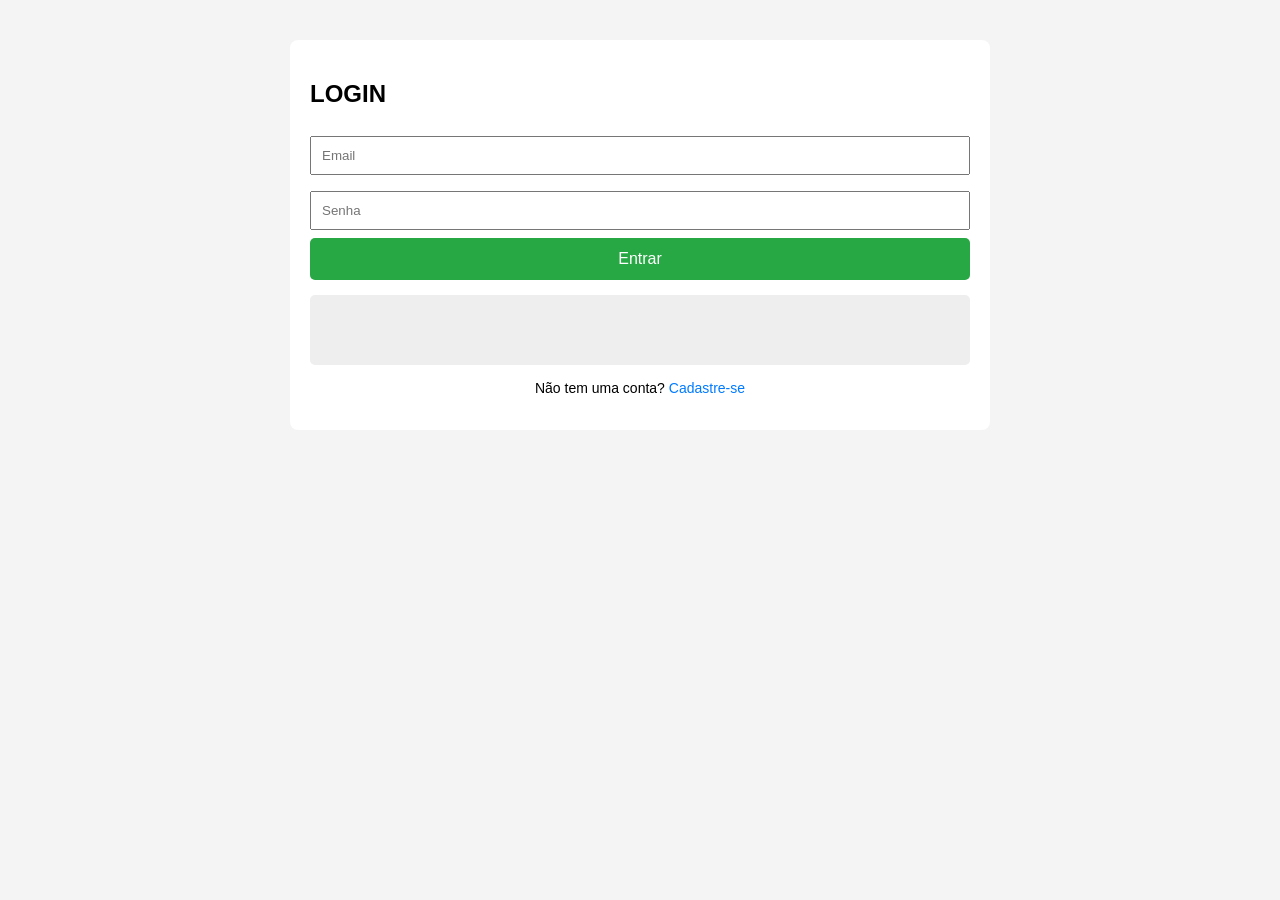
<file: index.html>
<!DOCTYPE html>
<html lang="pt-br">

<head>
    <meta charset="UTF-8">
    <meta name="viewport" content="width=device-width, initial-scale=1.0">
    <title>Tabs com API</title>
    <link rel="stylesheet" href="index.css">

</head>

<body>

    <div class="tabs">
        <button class="tab-btn active" onclick="abrirTab(0)">IMC</button>
        <button class="tab-btn" onclick="abrirTab(1)">Média</button>
    </div>

    <a id="logout" class="logout-link" onclick="logout()">Logout</a>



    <div class="tab-content active">
        <h2>Clientes cadastrados</h2>

        <div class="search-container">
            <input type="text" id="busca_cpf" password="busca cpf">
            <button onclick="buscarClientes()">Buscar</button>
            <button onclick="listarClientes()" style="background: #6c757d;">Limpar </button>
        </div>

        <div id="listarClientes" class="client-list"></div>


    </div>




    <div class="tab-content ">
        <h2>Cadastro cliente</h2>

        <input type="text" id="nome" placeholder="Nome">
        <input type="number" id="cpf" placeholder="CPF">
        <input type="number" id="cep" placeholder="CEP" onblur="buscarEndereco()">
        <input type="text" id="rua" placeholder="Rua">
        <input type="text" id="cidade" placeholder="Cidade">
        <input type="text" id="estado" placeholder="Estado">
        <input type="number" id="numero" placeholder="Número">




        <button onclick="cadastrarClientes()">Cadastrar</button>

        <div class="resultado" id="resultadoCliente"></div>
    </div>

    <div class="tab-content">
        <h2>Calcular Média</h2>

        <input type="number" id="nota1" placeholder="Nota 1">
        <input type="number" id="nota2" placeholder="Nota 2">

        <button onclick="calcularMedia()">Calcular Média</button>

        <div class="resultado" id="resultadoMedia"></div>
    </div>

    <script src="index.js"></script>
</body>

</html>
</file>
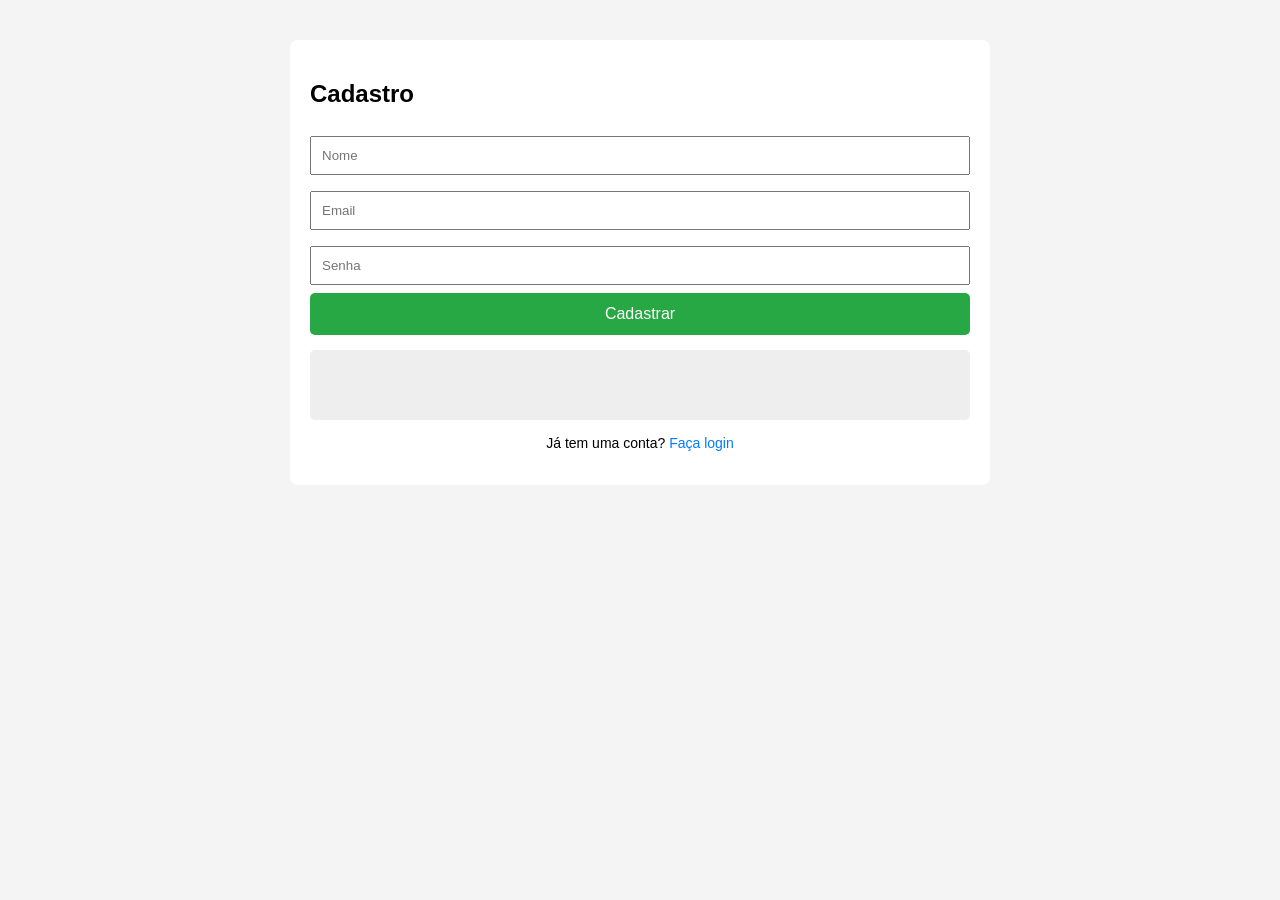
<file: cadastrarUsuario.html>
<html lang="en">
<head>
    <meta charset="UTF-8">
    <meta name="viewport" content="width=device-width, initial-scale=1.0">
    <title>Cadastrar Usuário</title>
    <link rel="stylesheet" href="index.css">
</head>
<body>
     
    <div class="tab-content active">
        <h2>Cadastro</h2>

        <input type="text" id="nome" placeholder="Nome">
        <input type="text" id="email" placeholder="Email">
        <input type="number" id="senha" placeholder="Senha">
       
        <button onclick="cadastrarUsuario()">Cadastrar</button>

        <div class="resultado" id="resultadoCadastro"></div>

        <p style="margin-top: 15px; text-align: center; font-size: 14px;">
            Já tem uma conta? <a href="login.html"
                style="color: #007bff; text-decoration: none;">Faça login</a>
        </p>
      
    </div>
    <script src="index.js"></script>
</body>
</html>
</file>
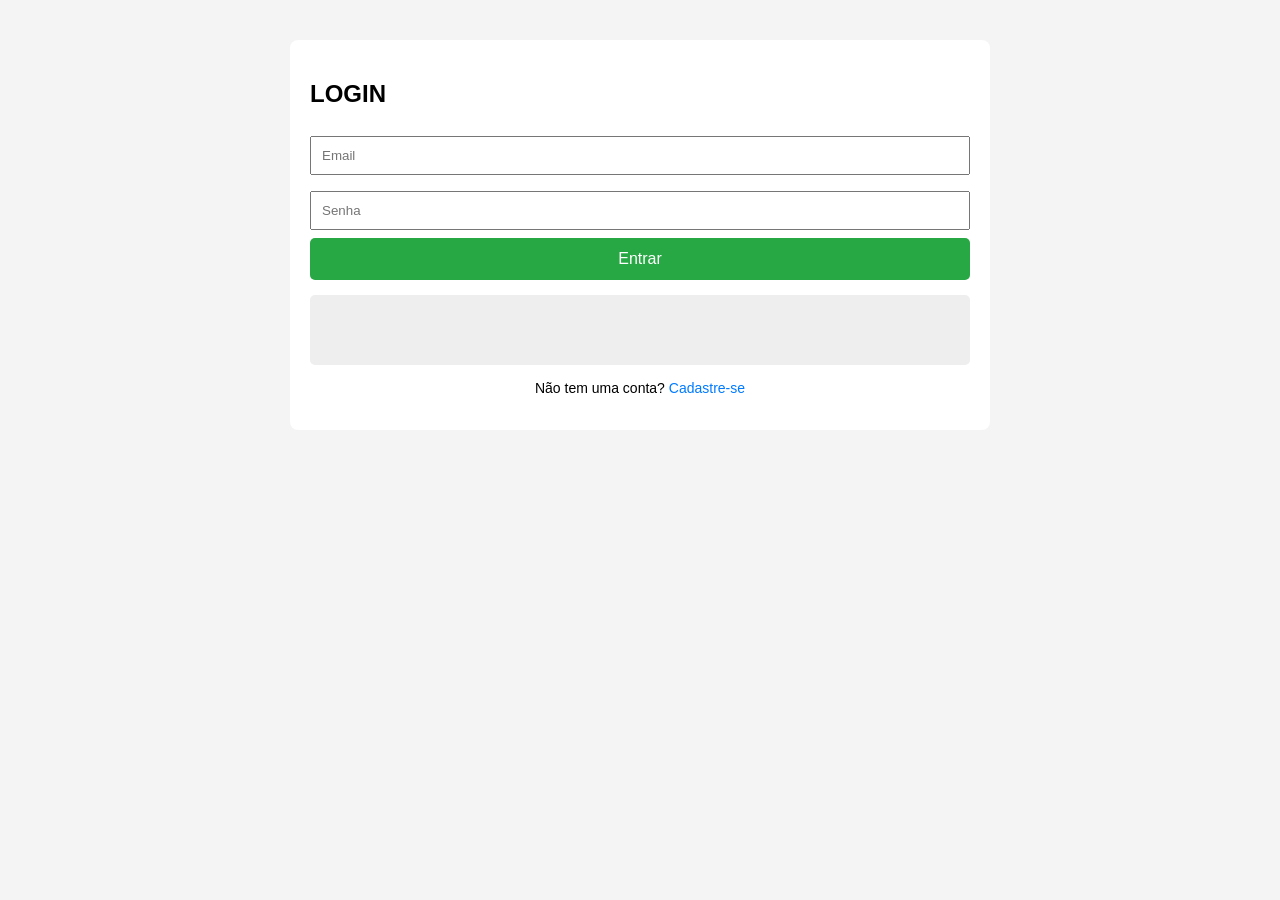
<file: login.html>
<html lang="en">

<head>
    <meta charset="UTF-8">
    <meta name="viewport" content="width=device-width, initial-scale=1.0">
    <title>LOGIN</title>
    <link rel="stylesheet" href="index.css">
</head>

<body>

    <div class="tab-content active">
        <h2>LOGIN</h2>

        <input type="text" id="email" placeholder="Email">
        <input type="number" id="senha" placeholder="Senha">

        <button onclick="login()">Entrar</button>

        <div class="resultado" id="resultadoLogin"></div>

        <p style="margin-top: 15px; text-align: center; font-size: 14px;">
            Não tem uma conta? <a href="cadastroUsuario.html"
                style="color: #007bff; text-decoration: none;">Cadastre-se</a>
        </p>

    </div>
    <script src="index.js"></script>
</body>

</html>
</file>
<file: index.css>
body {
    font-family: Arial, sans-serif;
    max-width: 700px;
    margin: 40px auto;
    background: #f4f4f4;
}

.tabs {
    display: flex;
    margin-bottom: 10px;
}

.tab-btn {
    flex: 1;
    padding: 15px;
    cursor: pointer;
    border: none;
    background: #ddd;
    font-size: 16px;
}

.tab-btn.active {
    background: #007bff;
    color: white;
}

.tab-content {
    display: none;
    background: white;
    padding: 20px;
    border-radius: 8px;
}

.tab-content.active {
    display: block;
}

input {
    width: 100%;
    padding: 10px;
    margin: 8px 0;
    box-sizing: border-box;
}

button {
    padding: 12px;
    background: #28a745;
    color: white;
    border: none;
    width: 100%;
    cursor: pointer;
    font-size: 16px;
    border-radius: 5px;
}

.resultado {
    margin-top: 15px;
    padding: 15px;
    background: #eee;
    border-radius: 5px;
    min-height: 40px;
}

.logout-link {
    display: inline-block;
    margin-top: 12px;
    margin-bottom: 24px;
    color: #555;
    text-decoration: none;
    font-size: 0.9rem;
    cursor: pointer;
    float: right;
    margin-right: 20px;

}

.search-container{
    display: flex;
    gap: 10px;
    margin-bottom: 20px;
    align-items: center;
    
}

.search-container input{
    margin: 0;
    flex: 1;
}

.search-container button{
    width: auto;
    padding: 10px 20px;
}

.client-list{
    margin-top: 20px;
}

.client-card{
    background:  #ffff;
    padding: 15px;
    margin-bottom: 12px;
    border-radius: 6px;
    border-left: 5px solid #007dff;
    box-shadow: 0 2px 5px rgba(0,0,0.5);
    border-top: 1px solid #eee;
    border-right: 1px solid #eee;
    border-bottom: 1px solid #eee;
}

.client-card h3{
    margin: 0 0 8px 0;
    color: #333;
    font-style: 1.1rem;
}

.client-card p{
    margin:  4px;
    font-size: 0.95rem;
    color: #555;
}

.client-card strong{
    color: #222;
}

.no-clients{
    text-align: center;
    color: #888;
    padding: 20px;
    font-style: italic;
}
</file>
